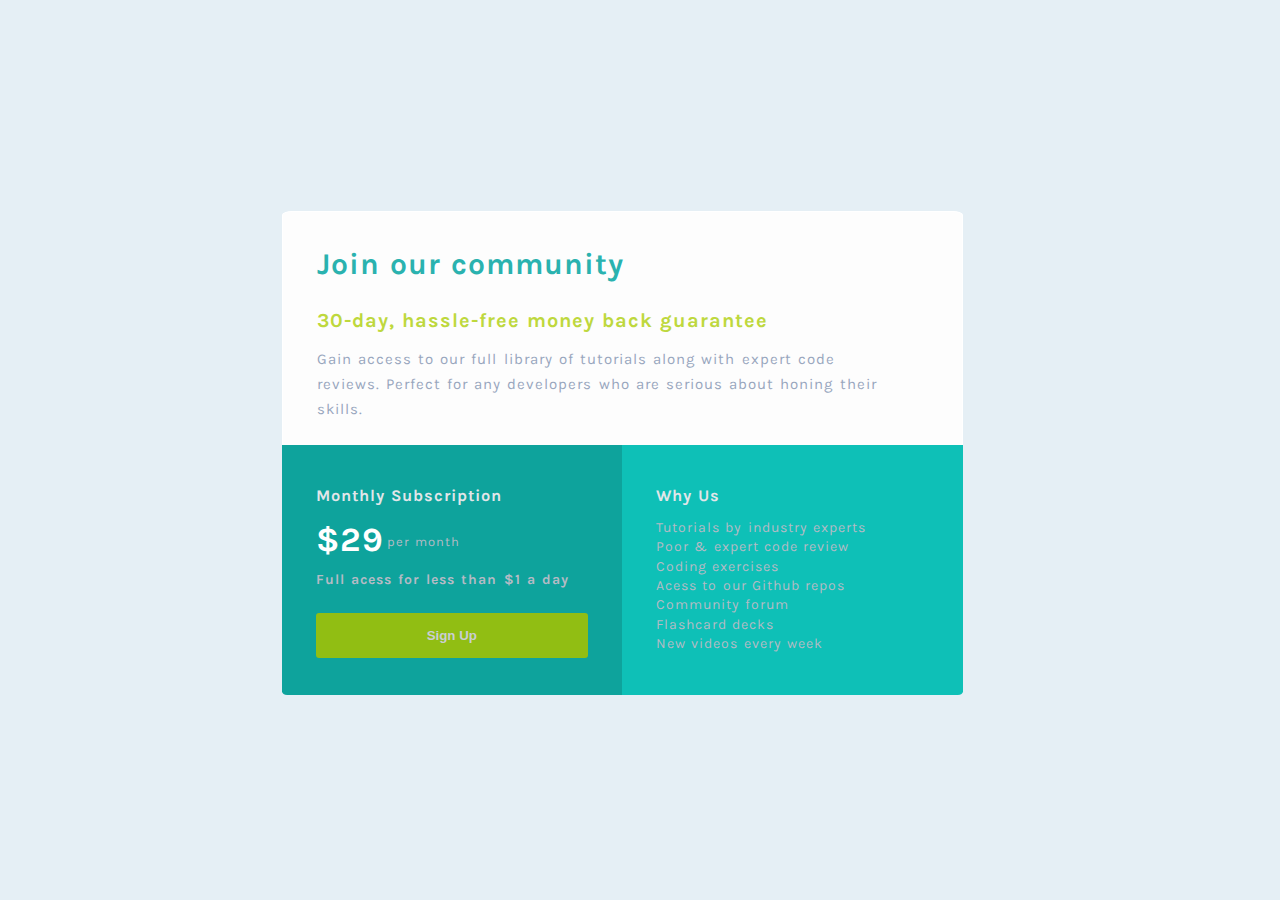
<file: project 1/PriceBox Solo/files/index.html>
<!DOCTYPE html>
<html lang="en">
<head>
    <meta charset="UTF-8">
    <meta name="viewport" content="width=device-width, initial-scale=1.0">
    <link rel="stylesheet" href="style.css">
    <title>Community</title>
</head>
    <body>
        <section class="container">
        <main class="content">
            <h1>Join our community</h1>
        <h2>30-day, hassle-free money back guarantee</h2>
        <p>
          Gain access to our full library of tutorials along with expert code
          reviews. Perfect for any developers who are serious about honing their
          skills.
        </p>
        </main>
        <section class="other">
            <h3>Monthly Subscription</h3>
            <p>
                <h2>$29</h2>
                <span class="light">per month</span>
            </p>
            <h4>Full acess for less than $1 a day</h4>
            <button type="button">Sign Up</button>
        </section>
        <section class="wrapper">
            <h3>Why Us</h3>
            <p>
                <span>
                    Tutorials by industry experts
                </span>
                <span>
                    Poor & expert code review
                </span>
                <span>
                    Coding exercises
                </span>
                <span>
                    Acess to our Github repos
                </span>
                <span>
                    Community forum
                </span>
                <span>
                    Flashcard decks
                </span>
                <span>
                    New videos every week
                </span>
            </p>
        </section>
        </section>
    </body>
</html>
</file>
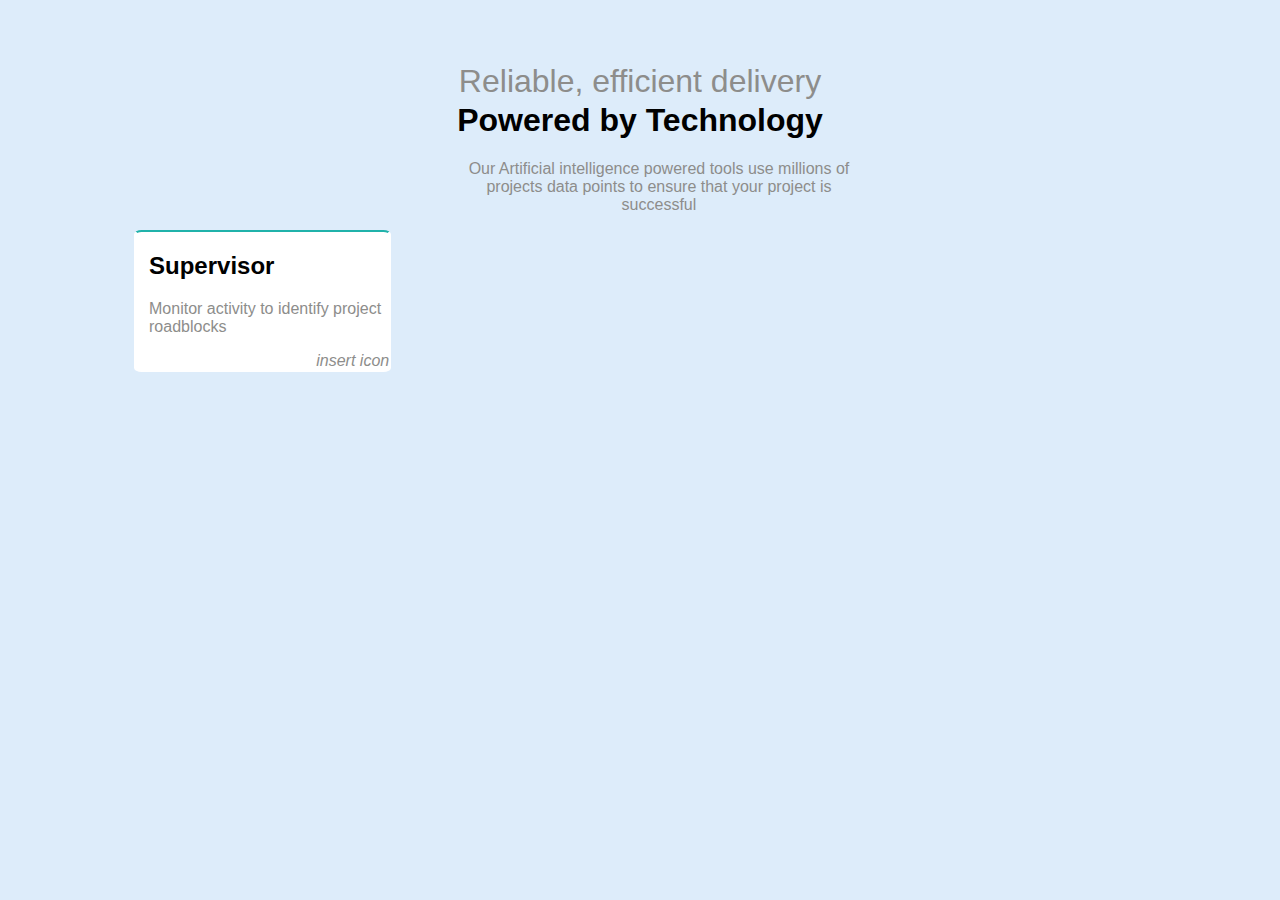
<file: project 2/Quad feature dashboard/files/index.html>
<!DOCTYPE html>
<html lang="en">
<head>
    <meta charset="UTF-8">
    <meta name="viewport" content="width=device-width, initial-scale=1.0">
    <link rel="stylesheet" href="style.css">
    <title>Feature display</title>
</head>
<body>
    <main>
        <h1 id="faint">Reliable, efficient delivery</h1>
        <h1>Powered by Technology</h1>
        <p id="desc">Our Artificial intelligence powered tools use millions of projects
            data points to ensure that your project is successful
        </p>
    </main>
    <section>
        <h2>Supervisor</h2>
        <p>Monitor activity to identify project roadblocks</p>
        <i>insert icon</i>
    </section>
</body>
</html>
</file>
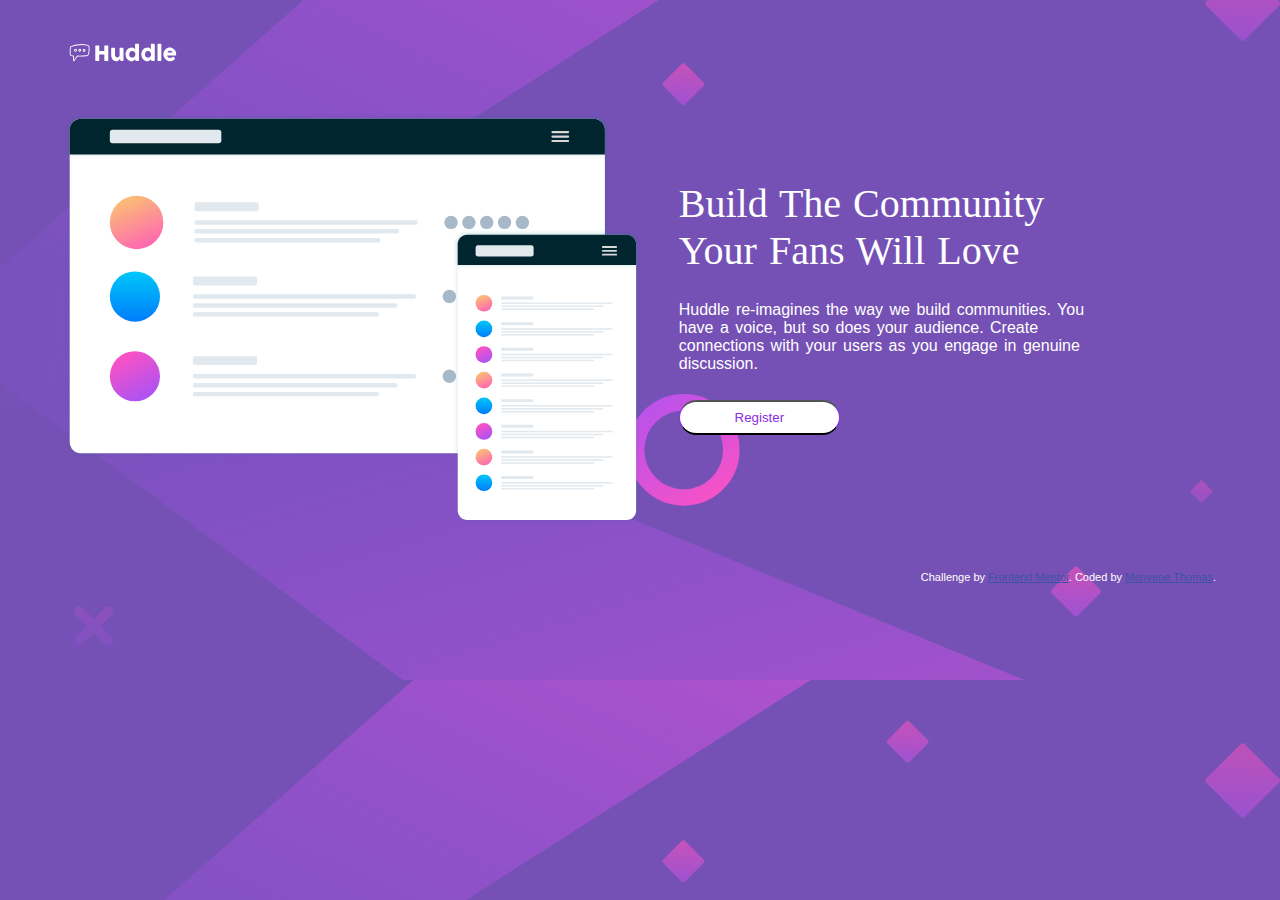
<file: project 3/huddle-landing-page-with-single-introductory-section-master/files/index.html>
<!DOCTYPE html>
<html lang="en">
<head>
  <meta charset="UTF-8">
  <meta name="viewport" content="width=device-width, initial-scale=1.0"> <!-- displays site properly based on user's device -->
  <link rel="stylesheet" href="style.css">
  <link rel="icon" type="image/png" sizes="32x32" href="./images/favicon-32x32.png">
  
  <title>Frontend Mentor | Huddle landing page with single introductory section</title>

  <!-- Feel free to remove these styles or customise in your own stylesheet 👍 -->
  <style>
    .attribution { font-size: 11px; text-align: center; }
    .attribution a { color: hsl(228, 45%, 44%); }
  </style>
</head>
<body>
  <header>
    <img class="logo" src="/project 3/huddle-landing-page-with-single-introductory-section-master/images/logo.svg" alt="logo.svg">
  </header>
  <main class="container">
    <aside>
      <img class="mockup" src="/project 3/huddle-landing-page-with-single-introductory-section-master/images/illustration-mockups.svg" alt="mockup.svg">
    </aside>
    <section>
      <h1>
        Build The Community Your Fans Will Love
      </h1>
      
      <p class="desc">
        Huddle re-imagines the way we build communities. You have a voice, but so does your audience. 
        Create connections with your users as you engage in genuine discussion. 
      </p>
      
      <button>
        Register
      </button>
    </section>
  </main>

  <footer>
    <p class="attribution">
      Challenge by <a href="https://www.frontendmentor.io?ref=challenge" target="_blank">Frontend Mentor</a>. 
      Coded by <a href="#">Menyene Thomas</a>.
    </p>
  </footer>
</body>
</html>
</file>
<file: project 1/PriceBox Solo/files/style.css>
@import url('https://fonts.googleapis.com/css2?family=Karla:wght@400;700&display=swap');
*{
    padding: 0;
    margin: 0;
    box-sizing: border-box;
}
body{
        font-family: 'Karla', sans-serif;
            background: hsl(204, 43%, 93%);
            font-size: 14px;
            min-height: 100vh;
            display: flex;
            justify-content: center;
            align-items: center;
}
.container {
    /* height: 600px; 
    width: 100%;  */
    margin-left: 22%;
    margin-right: 22%;
    border-radius: 1.5%;
    margin-top: .5%;
    word-spacing: 1.2px;
    letter-spacing: 1px;
    
}
main {
    background-color: rgb(253, 253, 253);
    width: 100%;
    height: 300px;
    border: 1px solid white;
    border-top-left-radius: 1.5%;
    border-top-right-radius: 1.5%;
    margin-bottom: -5%;
}

.content {
    height: 270px;
    width: 95%;
}
.content h1{
    font-size: 30px;
    color: hsl(179, 62%, 43%);
    /* margin-bottom: 25px; */
    margin-left: 5%;
    margin-top: 5%;
    
}
.content h2{
    font-size: 20px;
    color: rgb(190, 216, 61);
    margin-bottom: 15px;
    margin-left: 5%;
}
.content p{
    font-size: 15px;
    color: hsl(218, 22%, 67%);
    line-height: 25px;
    margin-left: 5%;
    width: 85%;
}
.other, .wrapper {
    background-color: rgb(14, 192, 183);
    float: left;
    width: 47.5%;
    color: hsl(218, 12%, 74%);
    height: 250px;
    
}
.wrapper {
    border-bottom-right-radius: 1.5%;
    
}
.other {
    background-color: rgb(14, 163, 156);
    border-bottom-left-radius: 1.5%;
    
    
}
.other > h2  {
    float: left;
    width: 20%;
    clear: right;
    font-weight: bolder;
    font-size: 34px;
   margin-top: 0.5%;
   color: #ffff;
    
    
}
.other > span {
   width: 40%;
   margin-left: 1%;
   margin-top: 4.5%;
   font-size: small;
}


.wrapper > h3, section > p, h3, h4, h2 {
    margin-left: 10%;
    margin-top: 4%;
    
}
.other > h4 {
    padding-top: 3%;
    margin-bottom: 0%;
    clear: both;
}
.light {
    margin-left: 10%;
    
}
h3 {
    color: hsl(210, 12%, 90%);
    padding-top: 5%;
    
}


button {
    width: 80%;
    height: 45px;
    margin-left: 10%;
    background-color: rgb(145, 190, 19);
    color: hsl(216, 10%, 81%);
    font-weight: bolder ;
    border: 0px solid rgb(157, 211, 56);
    border-radius: 3px;
   margin-top: 7.5%;
    
}
.wrapper > h3, h3 {
    margin-top: 7%;
    
}
span {
    width: 100%;
    float: left;
    margin-bottom: .8%;
}
@media all and (max-width: 1000px) {
    .light {
        padding-left: 13%;
    padding-right: 13%;
        
    }
    .other > h4 {
    padding-top: 3%;
    margin-bottom: 0%;
    }
}

@media all and (max-width: 699px) {
    main > h1 {
        font-size: 5px;
    }
    .content {
        margin: auto;
        width: fit-content;
        
    }
    .content h1, .content h2 {
        font-size: 13px;
        margin-left: 10%;
        margin-right: 10%;
        
    }
    .content h1 {
        font-size: 18px;
        margin-top: 10%;
    }
    .content p {
        font-size: 12px;
        width: 100%;
        margin-left: 10%;
        margin-right: 10%;
        padding-right: 20%;
        text-align: justify;
        letter-spacing: normal;
    }
    main, .other, .wrapper {
        float: left;
        width: 100%;
        height: 230px;
    }
    .container {
        border: 1px solid #f7f3f3; 
        height: 100%;
        width: 100%;
        margin-left: 0%;
        margin-right: 0%;
    }
    .other {
        border-bottom-left-radius: 0%;
        
    }
    .wrapper {
    border-bottom-left-radius: 1.5%;
        
    }
    .other > h2 {
        margin-bottom: 0%;
        font-size: 1.9em;
    }
    .other > h4 {
        position: relative;
        top: -6px;
        margin-bottom: 0%;
    }
    .other > span {
        width: 60%;
        margin-left: -13%;
        margin-top: 3%;
     }
}
</file>
<file: project 2/Quad feature dashboard/files/style.css>
body {
    background-color: rgb(221, 236, 250);
    color: rgb(141, 141, 139);
    font-family: 'Segoe UI', Tahoma, Geneva, Verdana, sans-serif;
    
}
h2, h1 {
    color: #000;
}
main {
    text-align: center;
}
#faint {
    font-weight: 100;
    color: rgb(141, 141, 139);
    margin-top: 5%;
    margin-bottom: -20px;
}
#desc {
     text-align: center;
     margin-left: 35%;
     width: 33%;

}
section {
    margin-left: 10%;
    border: 2px solid rgb(255, 255, 255);
    border-top: 2px solid lightseagreen;
    width: 20%;
    background-color: #ffff;
    border-radius: 3%;
    
}
h2, section > p {
    margin-left: 5%;
}
i {
    display: flex;
    justify-content: flex-end;
}
@media all and (max-width: 600px) {
    
    main {
        margin-left: 3%;
        margin-right: 3%;
        margin-top: 15%;
        text-align: center;
        font-size: .79em;
    }
    #faint {
        margin-bottom: -15px;
        font-size: 2.05em;

        
    }
    h2, section > p {
        margin-left: 10%;
    }
    section > p {
        margin-top: -5%;
        font-size: .9em;
        
    }
    #desc {
        margin-left: 2%;
        margin-right: 5%;
        text-align: justify;
        font-size: 1.2em;
        width: 95%;
    }
    section {
        margin-top: 15%;
        width: 89%;
        margin-left: 5%;
    }
    
    
}
</file>
<file: project 3/huddle-landing-page-with-single-introductory-section-master/files/style.css>
* {
    box-sizing: border-box;
    padding: 0;
    margin: 0;
}
body {
    margin-left: 5%;
    margin-right: 5%;
    margin-top: 3%;
    background-image: url(../images/bg-desktop.svg);
    background-position: center;
    background-size: cover;
    background-color: color-mix(in oklab, hsl(258, 40%, 49%) 90%, hsl(299, 68%, 71%) 10%);
    color: #ffff;
    font-family: 'Segoe UI', Tahoma, Geneva, Verdana, sans-serif;
}
header {
    width: 100%;
    height: 100%;
}
.container {
    display: grid;
    grid-template-rows: auto;
    grid-template-columns: auto auto;
    justify-content: center;
    align-content: center;
    height: 500px;
    /* column-gap: 45px; */
    /* row-gap: 10px; */
}
.mockup {
    width: 120%;
}
.logo {
    width: 10%;
}
section  {
    align-self: start;
    margin-left: 20%;
    margin-top: 10%;
    
}
h1 {
    padding-right: 30%;
    word-spacing: 2px;
    font-weight: bolder;
    font: 2.5em tahoma;
    /* word-break: keep-all; */
    margin-bottom: 5%;
    
}
.desc {
    word-spacing: 2px;
    margin-right: 18%;
    margin-bottom: 5%;
    
}
button {
    background-color:#ffff;
    padding: 1.5% 4.5% 1.5% 4.5%;
    border-right: 1px solid blueviolet;
    border-left: 1px solid blueviolet;
    color: blueviolet;
    font: .7 impact;
    font-weight: 500;
    border-radius: 80px;
    width: 30%;
    height: 10%;
    text-align: center;
  
    
}
footer {
    /* margin-top: -3%;
    float: right;
    width: 25%; */
    display: flex;
    justify-content: flex-end;
}
@media (min-width:700px) and (max-width: 1200px) {
    section {
        width: 100%;
        font-size: 69%;
    }
    h1{
        padding-right: 49%;
        font-size: medium;
        font-weight: bolder;
    }
    header {
        margin-top: 30px;
        margin-left: 2%;
    }
    .container {
        height: 350px;
        margin-top: 40px;
        margin-left: 2%;
    }
    footer {
        height: 50%;
    }

}

@media all and (max-width: 500px) {
    body {
        margin-left: 12%;
        margin-right: 10%;
        margin-top: 8%;
    }
    header {
        float: left;
        width: 100%;
    }
    .logo {
        width: 30%;
    }
    .mockup {
        display: flex;
        width: 100%;
        margin-top: 12%;
        justify-content: center;
        align-self: end;
        margin-bottom: 15%;
        
    }
    .container {
        display: inline-table;
        grid-template-columns: auto;
        grid-template-rows: auto;
        justify-content: end;
        align-content: end;
        height: 500px;
    }
    section {
        margin-left: 6px;
        text-align: center;
    }
    h1 {
        padding-right: 0%;
        font-weight: bolder;
        word-spacing: 1px;
        font: 1.4em sans-serif;
        margin-bottom: 5%;
        /* padding-right: 12%; */
        float: left;
        width: 100%;
        text-align: center;
        
    }
    .desc {
        word-spacing: 1px;
        margin-right: 0%;
        margin-left: -8px;
        font: 1.6em sans-serif;
        margin-bottom: 15%;
        font-size: smaller;
        line-gap-override: 20px;
        
    }
    button {
        width: 70%;
    margin-bottom: 5%;
    padding: 4% 2% 4% 2%;
        
    }
    footer {
        display: grid;
        justify-content: center;
        align-content: end;
        grid-template-columns: auto;
        grid-template-rows: auto;
        height: 80px;
        margin-bottom: 15%;
        
    }
}
</file>
